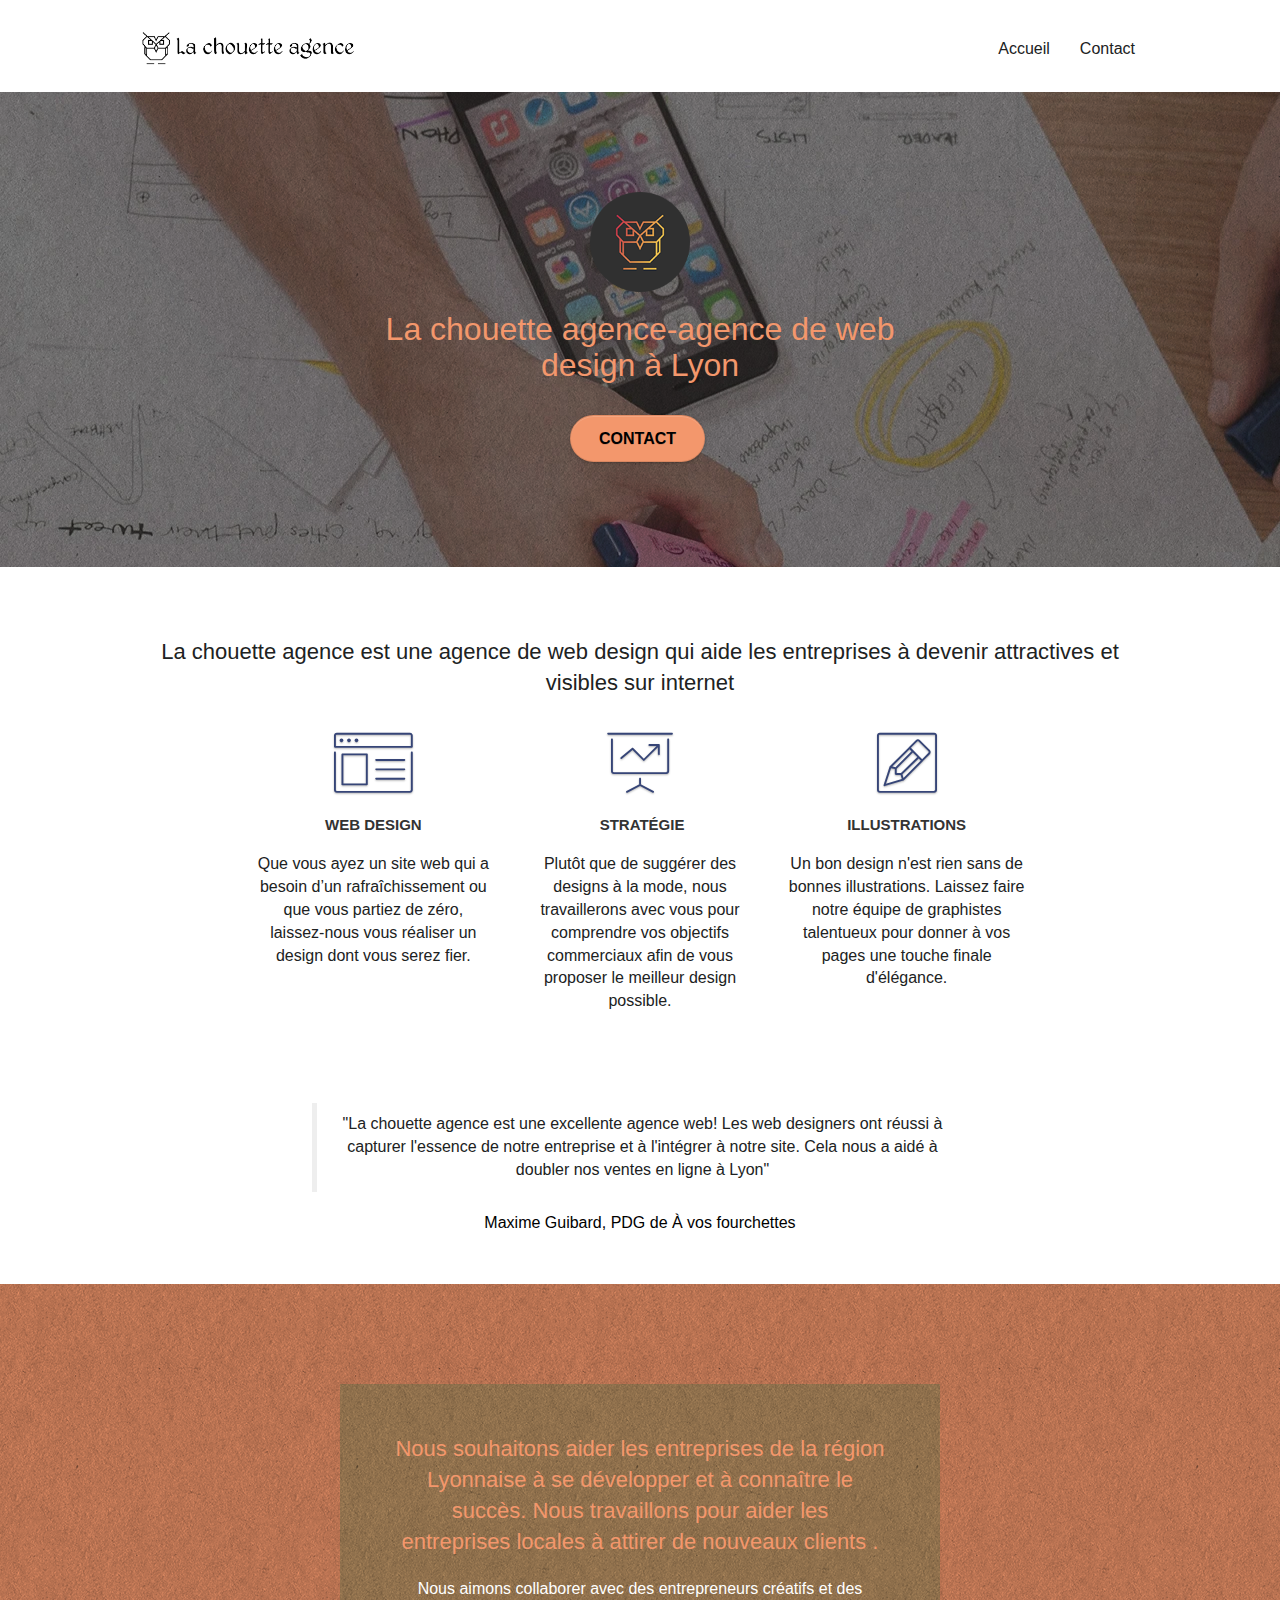
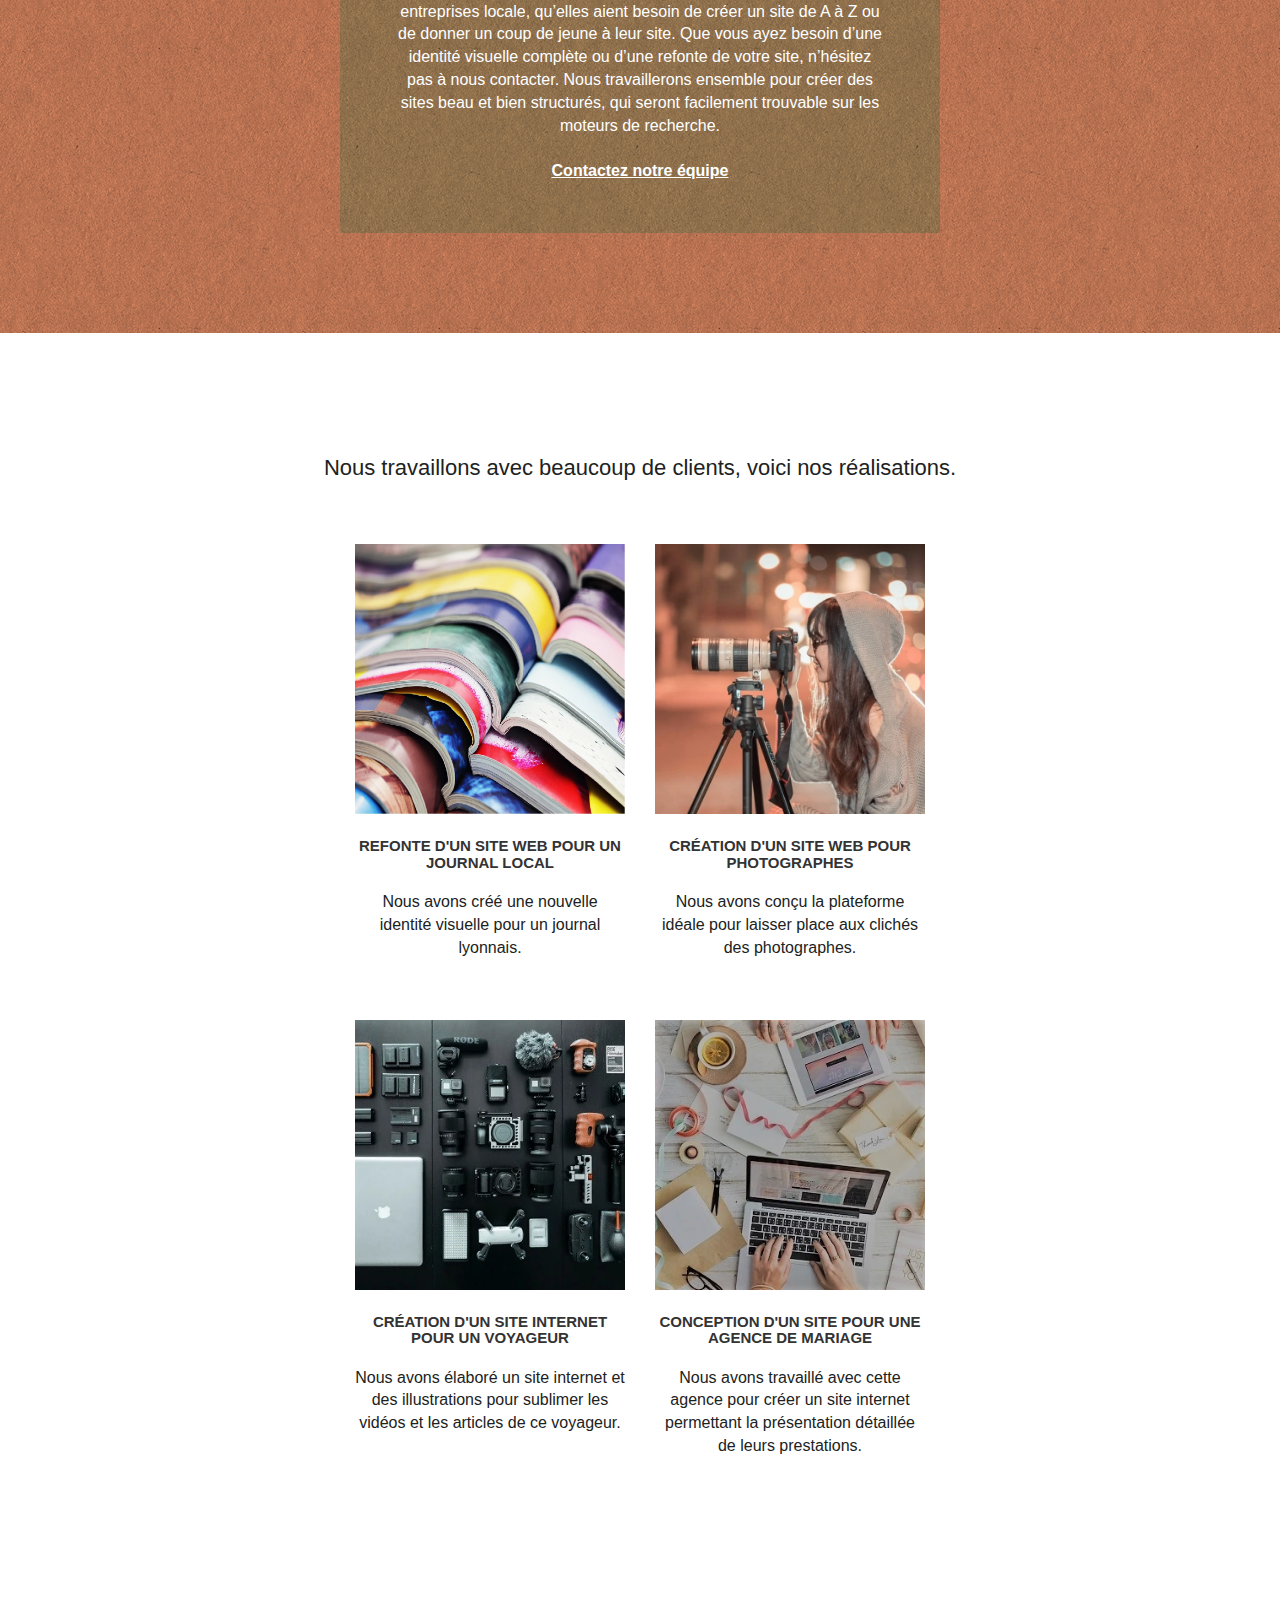
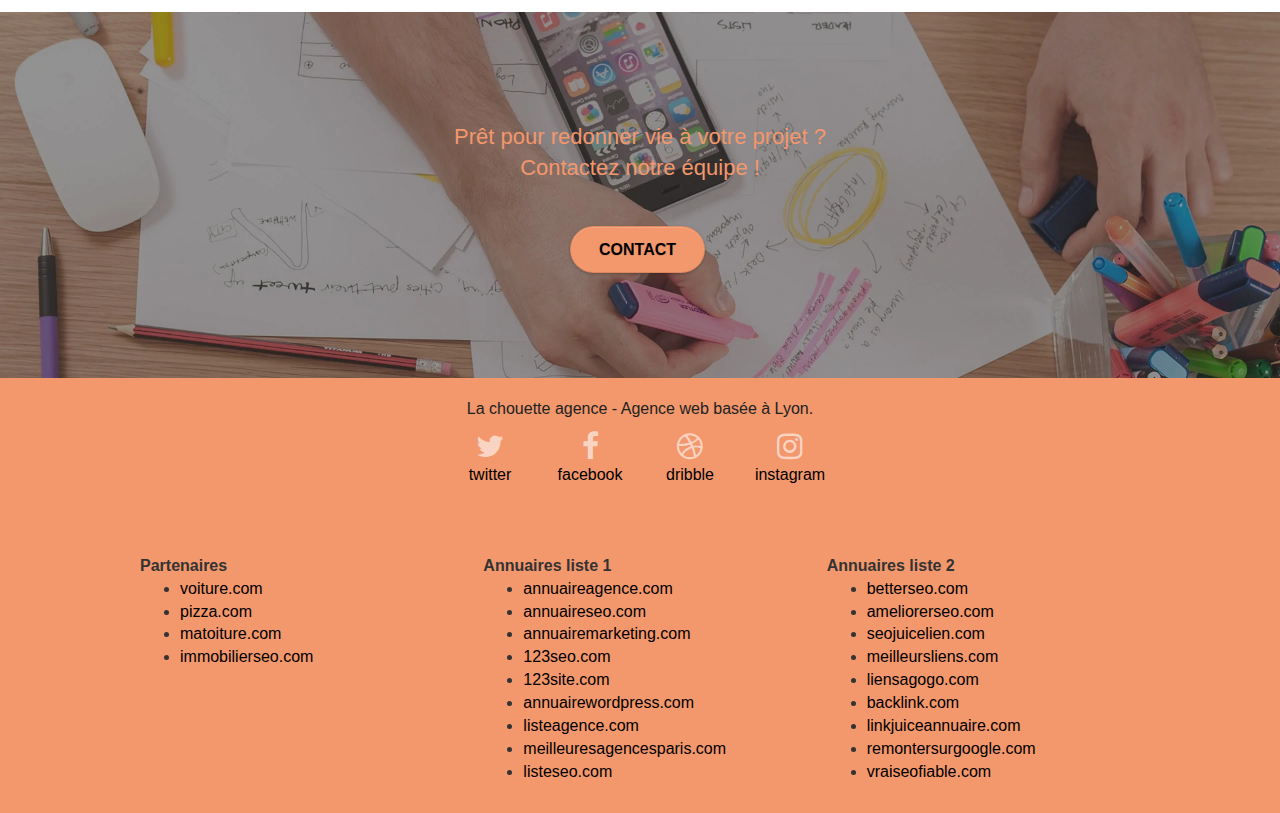
<file: Starting website/index.html>
<!doctype html>
<html lang="fr">
<head>
    <meta charset="utf-8">
    <meta content="seo, google, site web, site internet, agence design Lyon, agence design"
          name="keywords">
    <meta content="La Chouette agence est une agence de web design sur Lyon - Nous vous accompagnons sur la création de votre site afin de booster vos visite et votre chiffre d'affaire" name="description">
    <meta content="width=device-width, initial-scale=1.0, viewport-fit=cover" name="viewport">
    <link href="favicon.jpg" rel="shortcut icon" type="image/png">

    <link href="./css/bootstrap.css" rel="stylesheet" type="text/css">
    <link href="style.css" rel="stylesheet" type="text/css">
    <link href="./css/font-awesome.css" rel="stylesheet" type="text/css">
    <link href="./css/et-line.css" rel="stylesheet" type="text/css">


    <script src="./js/jquery-2.1.0.js"></script>
    <script src="./js/bootstrap.js"></script>
    <script src="./js/blocs.js"></script>
    <script defer src="./js/jquery.touchSwipe.js"></script>
    <script src="./js/gmaps.js"></script>

    <title>La Chouette Agence, agence de web design à Lyon</title>


    <!-- Analytics -->

    <!-- Analytics END -->

</head>
<body>
<!-- Principal conteneur -->
<main class="page-container">

    <!-- bloc-0 -->
    <header class="bloc bgc-white l-bloc " id="bloc-0">
        <div class="container bloc-sm">

            <nav class="navbar row">
                <div class="navbar-header">
                    <a class="navbar-brand" href="index.html"><img alt="logo La Chouette Agence"
                                                                   height="40"
                                                                   src="img/la-chouette-agence.png"/></a>
                    <button class="ui-navbar-toggle navbar-toggle" data-target=".navbar-1" data-toggle="collapse" id="nav-toggle"
                            type="button">
                        <span class="sr-only">Toggle navigation</span><span class="icon-bar"></span><span
                            class="icon-bar"></span><span class="icon-bar"></span>
                    </button>
                </div>
                <div class="collapse navbar-collapse navbar-1 special-dropdown-nav">
                    <ul class="site-navigation nav navbar-nav">
                        <li>
                            <a href="index.html">Accueil</a>
                        </li>
                        <li>
                        </li>
                        <li>
                            <a href="page2.html">Contact</a>
                        </li>
                    </ul>
                </div>
            </nav>
        </div>
    </header>
    <!-- bloc-0 END -->

    <!-- bloc-1-presentation -->
    <section class="bloc bgc-dark-slate-blue bg-banniere d-bloc bg-t-edge bloc-bg-texture texture-paper b-parallax"
             id="bloc-1-hero">
        <div class="container bloc-lg">
            <div class="row tight-width-whitespace">
                <div class="col-sm-12">
                    <img alt=" logo La chouette agence" class="center-block image-resize-mode" src="img/logo.png"
                         width="100"/>
                    <h1 class="text-center hero-bloc-text tc-white ">
                        La chouette agence-agence de web design à Lyon
                    </h1>
                    <div class="text-center">
                        <a class="btn btn-lg btn-clean btn-rd cta-hero btn-atomic-tangerine" href="page2.html"
                           id="cta-hero">Contact</a>
                    </div>
                </div>
            </div>
        </div>
    </section>
    <!-- bloc-1-presentation END -->

    <!-- bloc-2-services -->
    <section class="bloc bgc-white l-bloc" id="bloc-2-services">
        <div class="container bloc-md">
            <div class="row">
                <div class="col-sm-12 text-center">
                    <h2 class="text-center">La chouette agence est une agence de web design qui aide les entreprises à devenir attractives
                        et visibles sur internet</h2>
                </div>
            </div>
            <div class="row voffset-lg med-width-whitespace">
                <div class="col-sm-4">
                    <div class="text-center">
                        <span class="et-icon-browser sm-shadow icon-dark-slate-blue icons icon-lg"></span>
                    </div>
                    <h3 class="mg-md text-center">
                        Web design
                    </h3>
                    <p class="text-center ">
                        Que vous ayez un site web qui a besoin d&rsquo;un rafraîchissement ou que vous partiez de zéro,
                        laissez-nous vous réaliser un design dont vous serez fier.
                    </p>
                </div>
                <div class="col-sm-4">
                    <div class="text-center">
                        <span class="et-icon-presentation sm-shadow icon-dark-slate-blue icons icon-lg"></span>
                    </div>
                    <h3 class="mg-md text-center">
                        &nbsp;Stratégie
                    </h3>
                    <p class="text-center ">
                        Plutôt que de suggérer des designs à la mode, nous travaillerons avec vous pour comprendre vos
                        objectifs commerciaux afin de vous proposer le meilleur design possible.<br>
                    </p>
                </div>
                <div class="col-sm-4">
                    <div class="text-center">
                        <span class="et-icon-edit sm-shadow icon-dark-slate-blue icons icon-lg"></span>
                    </div>
                    <h3 class="mg-md text-center">
                        Illustrations
                    </h3>
                    <p class="text-center ">
                        Un bon design n'est rien sans de bonnes illustrations. Laissez faire notre équipe de graphistes
                        talentueux pour donner à vos pages une touche finale d'élégance.
                    </p>
                </div>
            </div>
            <div class="row voffset-lg voffset">
                <div class="col-xs-12 col-md-8 col-md-offset-2 text-center">
                    <figure>
                        <blockquote>
                            <p>"La chouette agence est une excellente agence web! Les web designers ont réussi à capturer
                                l'essence de notre entreprise et à l'intégrer à notre site. Cela nous a aidé à doubler
                                nos ventes en ligne à Lyon"</p>
                        </blockquote>
						<figcaption>Maxime Guibard, PDG de À vos fourchettes</figcaption>
                    </figure>
                </div>
            </div>
        </div>
    </section>
    <!-- bloc-2-services END -->

    <!-- bloc-3-what-i-do -->
    <section class="bloc tc-white bgc-atomic-tangerine bg-presentation d-bloc bloc-bg-texture texture-paper b-parallax"
             id="bloc-3-what-i-do">
        <div class="container bloc-lg">
            <div class="row tight-width-whitespace black-background">
                <div class="col-sm-12">
                    <h2 class="mg-md text-center tc-white">
                        Nous souhaitons aider les entreprises de la région Lyonnaise à se développer et à connaître le
                        succès. Nous travaillons pour aider les entreprises locales à attirer de nouveaux clients .<br>
                    </h2>
                    <p class="text-center white">
                        Nous aimons collaborer avec des entrepreneurs créatifs et des entreprises locale, qu’elles aient
                        besoin de créer un site de A à Z ou de donner un coup de jeune à leur site. Que vous ayez besoin
                        d’une identité visuelle complète ou d’une refonte de votre site, n’hésitez pas à nous contacter.
                        Nous travaillerons ensemble pour créer des sites beau et bien structurés, qui seront facilement
                        trouvable sur les moteurs de recherche. <br><br><a class="ltc-white bold-link"
                                                                           href="page2.html">Contactez notre
                        équipe</a><br>
                    </p>
                </div>
            </div>
        </div>
    </section>
    <!-- bloc-3-what-i-do END -->

    <!-- bloc-4-portfolio -->
    <section class="bloc bgc-white bg-repeat l-bloc" id="bloc-4-portfolio">
        <div class="container bloc-lg">
            <div class="row">
                <div class="col-sm-12 text-center">
                    <h2>Nous travaillons avec beaucoup de clients, voici nos réalisations.</h2>
                </div>
            </div>
            <div class="row tight-width-whitespace portfolio-row">
                <div class="col-sm-6">
                    <a data-caption="Refonte d'un site web pour un journal local" data-frame="snapshot-lb" data-gallery-id="gallery-1"
                       data-lightbox="img/1.webp" href="#"><img
                            alt="photo journaux empilés"
                            class="img-responsive portfolio-thumb"
                            src="img/1.webp"/></a>
                    <h3 class="mg-md text-center">
                        Refonte d'un site web pour un journal local
                    </h3>
                    <p class="text-center">
                        Nous avons créé une nouvelle identité visuelle pour un journal lyonnais.
                    </p>
                </div>
                <div class="col-sm-6">
                    <a data-caption="Création d'un site web pour photographes" data-frame="snapshot-lb" data-gallery-id="gallery-1"
                       data-lightbox="img/2.webp" href="#"><img
                            alt="femme photographe avec son appareil sur trépied" class="img-responsive portfolio-thumb"
                            src="img/2.webp"/></a>
                    <h3 class="mg-md text-center">
                        Création d'un site web pour photographes
                    </h3>
                    <p class="text-center">
                        Nous avons conçu la plateforme idéale pour laisser place aux clichés des photographes.
                    </p>
                </div>
            </div>
            <div class="row tight-width-whitespace portfolio-row">
                <div class="col-sm-6">
                    <a data-caption="Création d'un site internet pour un voyageur" data-frame="snapshot-lb" data-gallery-id="gallery-1"
                       data-lightbox="img/3.webp" href="#"><img
                            alt="photo équipement photographe de voyage" class="img-responsive portfolio-thumb"
                            src="img/3.webp"/></a>
                    <h3 class="mg-md text-center">
                        Création d'un site internet pour un voyageur
                    </h3>
                    <p class="text-center">
                        Nous avons élaboré un site internet et des illustrations pour sublimer les vidéos et les
                        articles de ce voyageur.
                    </p>
                </div>
                <div class="col-sm-6">
                    <a data-caption="Conception d'un site pour une agence de mariage" data-frame="snapshot-lb" data-gallery-id="gallery-1"
                       data-lightbox="img/4.webp" href="#"><img
                            alt="photo bureau agence de mariage" class="img-responsive portfolio-thumb"
                            src="img/4.webp"/></a>
                    <h3 class="mg-md text-center">
                        Conception d'un site pour une agence de mariage
                    </h3>
                    <p class="text-center">
                        Nous avons travaillé avec cette agence pour créer un site internet permettant la présentation
                        détaillée de leurs prestations.
                    </p>
                </div>
            </div>
        </div>
    </section>
    <!-- bloc-4-portfolio END -->

    <!-- bloc-5-cta -->
    <section class="bloc bgc-dark-slate-blue bg-banniere d-bloc bloc-bg-texture" id="bloc-5-cta">
        <div class="container bloc-lg">
            <div class="row">
                <h2 class="mg-md text-center tc-white">
                    Prêt pour redonner vie à votre projet ?<br>Contactez notre équipe !
                </h2>
                <div class="col-sm-12 text-center">
                    <a class="btn btn-atomic-tangerine btn-clean btn-rd btn-lg cta-hero" href="page2.html">Contact</a>
                </div>
            </div>
        </div>
    </section>
    <!-- bloc-5-cta END -->

    <!-- Footer - bloc-8 -->
    <footer class="bloc bgc-atomic-tangerine d-bloc" id="bloc-8">
        <div class="container bloc-sm">
            <div class="row">
                <div class="col-sm-12">
                    <p class="text-center ">
                        La chouette agence - Agence web basée à Lyon.<br>
                    </p>
                    <div class="row row-no-gutters social">
                        <div class="col-sm-3">
                            <div class="text-center">
                                <a class="social" href="index.html"><span class="fa fa-twitter icon-md"></span><br>twitter</a>
                            </div>
                        </div>
                        <div class="col-sm-3">
                            <div class="text-center">
                                <a class="social" href="index.html"><span class="fa fa-facebook icon-md"></span><br>facebook</a>
                            </div>
                        </div>
                        <div class="col-sm-3">
                            <div class="text-center">
                                <a class="social" href="index.html"><span class="fa fa-dribbble icon-md"></span><br>dribble</a>
                            </div>
                        </div>
                        <div class="col-sm-3">
                            <div class="text-center">
                                <a class="social" href="index.html"><span class="fa fa-instagram icon-md"></span><br>instagram</a>
                            </div>
                        </div>
                        <div class="keywords" style="color:#F3976C;">Agence web à paris, stratégie web, web design,
                            illustrations, design de site web, site web, web, internet, site internet, site
                        </div>
                    </div>
                    <div class="row">
                        <div class="col-sm-4">
                            <b>Partenaires</b>
                            <ul>
                                <li><a href="voiture.com">voiture.com</a></li>
                                <li><a href="pizza.com">pizza.com</a></li>
                                <li><a href="matoiture.com">matoiture.com</a></li>
                                <li><a href="immobilierseo.com">immobilierseo.com</a></li>
                            </ul>
                        </div>
                        <div class="col-sm-4">
                            <b>Annuaires liste 1</b>
                            <ul>
                                <li><a href="annuaireagence.com">annuaireagence.com</a></li>
                                <li><a href="annuaireseo.com">annuaireseo.com</a></li>
                                <li><a href="annuairemarketing.com">annuairemarketing.com</a></li>
                                <li><a href="123seoture.com">123seo.com</a></li>
                                <li><a href="123site.com">123site.com</a></li>
                                <li><a href="annuairewordpress.com">annuairewordpress.com</a></li>
                                <li><a href="listeagence.com">listeagence.com</a></li>
                                <li><a href="meilleuresagencesparis.com">meilleuresagencesparis.com</a></li>
                                <li><a href="listeseo.com">listeseo.com</a></li>
                            </ul>
                        </div>
                        <div class="col-sm-4">
                            <b>Annuaires liste 2</b>
                            <ul>
                                <li><a href="betterseo.com">betterseo.com</a></li>
                                <li><a href="ameliorerseo.com">ameliorerseo.com</a></li>
                                <li><a href="seojuicelien.com">seojuicelien.com</a></li>
                                <li><a href="meilleursliens.com">meilleursliens.com</a></li>
                                <li><a href="liensagogo.com">liensagogo.com</a></li>
                                <li><a href="backlink.com">backlink.com</a></li>
                                <li><a href="linkjuiceannuaire.com">linkjuiceannuaire.com</a></li>
                                <li><a href="remontersurgoogle.com">remontersurgoogle.com</a></li>
                                <li><a href="vraiseofiable.com">vraiseofiable.com</a></li>
                            </ul>
                        </div>
                    </div>
                </div>
            </div>
        </div>
    </footer>
    <!-- Footer - bloc-8 END -->

</main>
<!-- Principal conteneur END -->


</body>
</html>
</file>
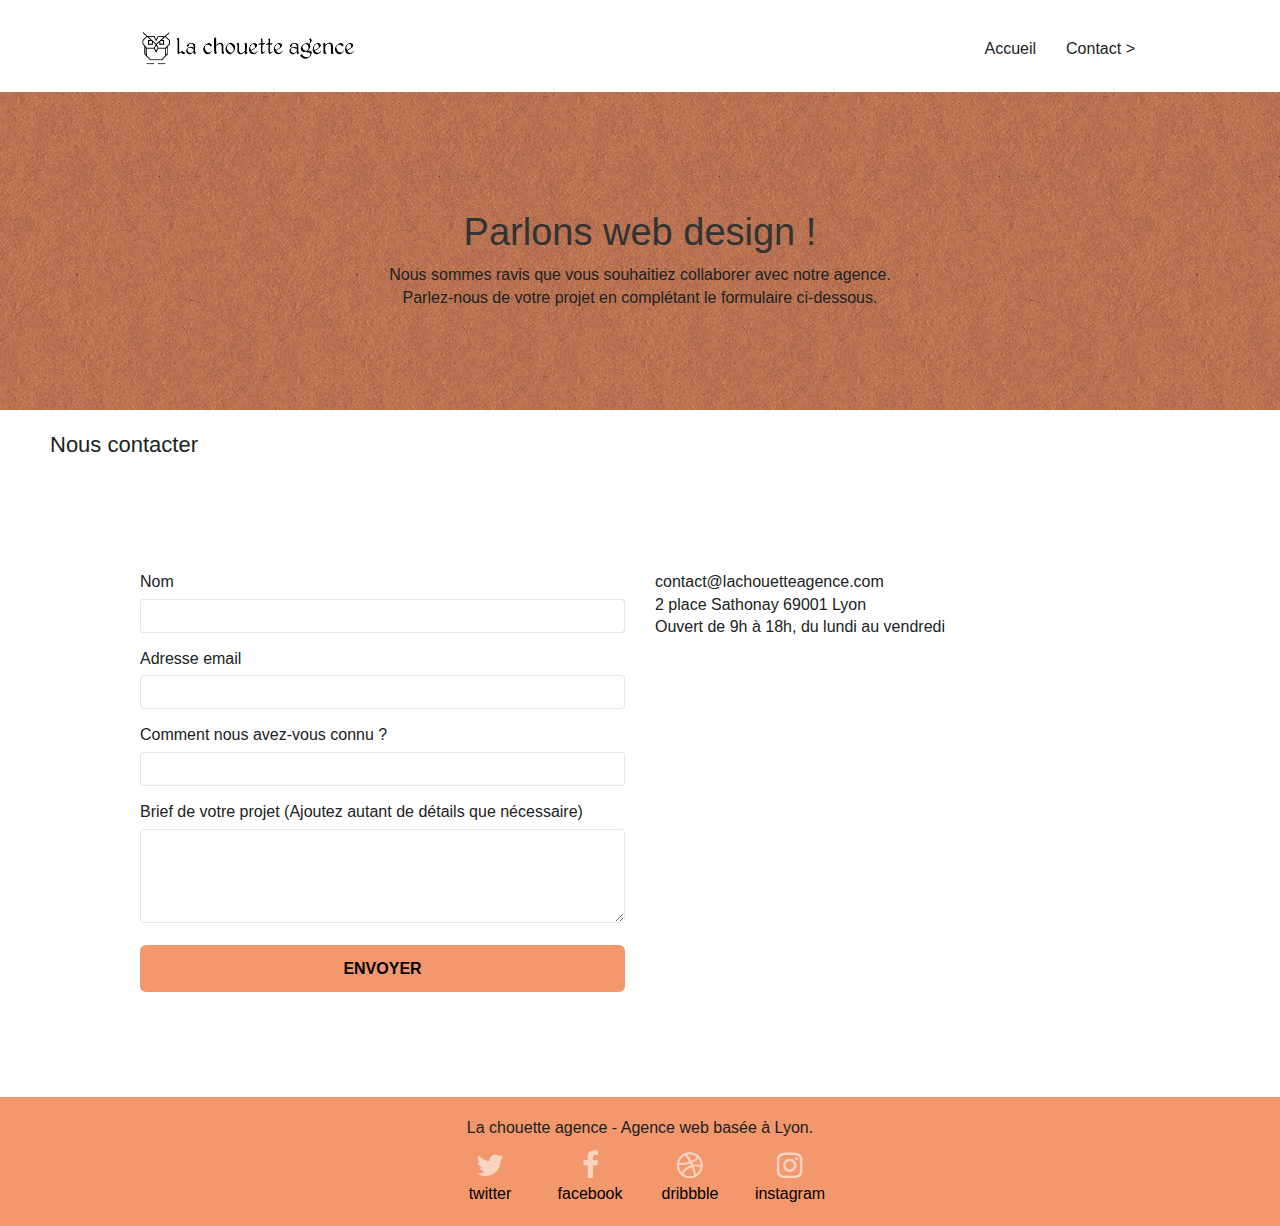
<file: Starting website/page2.html>
<!doctype html>
<html lang="fr">
<head>
    <meta charset="utf-8">
    <meta name="keywords" content="seo, google, site web, site internet, agence design Lyon, agence design">
    <meta name="description" content="Contactez La Chouette Agence, agence de webdesign à Lyon ">
    <meta name="viewport" content="width=device-width, initial-scale=1.0, viewport-fit=cover">
    <link rel="shortcut icon" type="image/png" href="favicon.jpg">
    
	<link rel="stylesheet" type="text/css" href="./css/bootstrap.css">
	<link rel="stylesheet" type="text/css" href="style.css">
	<link rel="stylesheet" type="text/css" href="./css/font-awesome.css">
	<link rel="stylesheet" type="text/css" href="./css/et-line.css">
	
    
	<script src="./js/jquery-2.1.0.js"></script>
	<script src="./js/bootstrap.js"></script>
	<script src="./js/blocs.js"></script>
	<script src="./js/jqBootstrapValidation.js"></script>
	<script src="./js/formHandler.js"></script>
    <title>La Chouette Agence - Contact - agence de webdesign à Lyon</title>

    
<!-- Analytics -->
 
<!-- Analytics END -->
    
</head>
<body>
<!-- Principal conteneur -->
<main class="page-container">
    
<!-- bloc-0 -->
<header class="bloc bgc-white l-bloc " id="bloc-0">
	<div class="container bloc-sm">
		<nav class="navbar row">
			<div class="navbar-header">
				<a class="navbar-brand" href="index.html"><img src="img/la-chouette-agence.png" alt="atlanta web design logo" height="40" /></a>
				<button id="nav-toggle" type="button" class="ui-navbar-toggle navbar-toggle" data-toggle="collapse" data-target=".navbar-1">
					<span class="sr-only">Toggle navigation</span><span class="icon-bar"></span><span class="icon-bar"></span><span class="icon-bar"></span>
				</button>
			</div>
			<div class="collapse navbar-collapse navbar-1 special-dropdown-nav">
				<ul class="site-navigation nav navbar-nav">
					<li>
						<a href="index.html">Accueil</a>
					</li>
					<li>
					</li>
					<li>
						<a href="page2.html">Contact &gt;</a>
					</li>
				</ul>
			</div>
		</nav>
	</div>
</header>
<!-- bloc-0 END -->

<!-- bloc-6 -->
<section class="bloc bg-dots-bg bg-repeat bgc-atomic-tangerine d-bloc bloc-bg-texture texture-paper" id="bloc-6">
	<div class="container bloc-lg">
		<div class="row">
			<div class="col-sm-12">
				<h1 class="text-center hero-bloc-text ">
					Parlons web design !
				</h1>
				<p class="text-center mg-lg  tight-width-whitespace">
					Nous sommes ravis que vous souhaitiez collaborer avec notre agence.<br>
					Parlez-nous de votre projet en complétant le formulaire ci-dessous.
				</p>
			</div>
		</div>
	</div>
</section>
<!-- bloc-6 END -->

<!-- bloc-7 -->
<section class="bloc bgc-white l-bloc" id="bloc-7">
	<h2>Nous contacter</h2>
	<div class="container bloc-lg">
		<div class="row">
			<div class="col-sm-6">
				<form id="form_1">
					<div class="form-group">
						<label for="name">
							Nom
						</label>
						<input id="name" class="form-control" required />
					</div>
					<div class="form-group">
						<label for="email">
							Adresse email
						</label>
						<input id="email" class="form-control" type="email" required />
					</div>
					<div class="form-group">
						<label for="input_504">
							Comment nous avez-vous connu ?
						</label>
						<input class="form-control" type="email" required id="input_504" />
					</div>
					<div class="form-group">
						<label for="message">
							Brief de votre projet (Ajoutez autant de détails que nécessaire)<br>
						</label><textarea id="message" class="form-control" rows="4" cols="50" required></textarea>
					</div> 
					<button class="bloc-button btn btn-lg btn-block cta-hero btn-atomic-tangerine" type="submit">
						<b>Envoyer</b>
					</button>
				</form>
			</div>
			<div class="col-sm-6">
				<p>
					contact@lachouetteagence.com<br>2 place Sathonay 69001 Lyon<br>Ouvert de 9h à 18h, du lundi au vendredi<br>
				</p>
			</div>
		</div>
	</div>
</section>
<!-- bloc-7 END -->

<!-- ScrollToTop Button -->
<a class="bloc-button btn btn-d scrollToTop" onclick="scrollToTarget('1')"><span class="fa fa-chevron-up"></span></a>
<!-- ScrollToTop Button END-->


<!-- Footer - bloc-8 -->
<footer class="bloc bgc-atomic-tangerine d-bloc" id="bloc-8">
	<div class="container bloc-sm">
		<div class="row">
			<div class="col-sm-12">
				<p class="text-center">
					La chouette agence - Agence web basée à Lyon.<br>
				</p>
				<div class="row row-no-gutters social">
					<div class="col-sm-3">
						<div class="text-center">
							<a class="social" href="index.html"><span class="fa fa-twitter icon-md"></span><br>twitter</a>
						</div>
					</div>
					<div class="col-sm-3">
						<div class="text-center">
							<a class="social" href="index.html"><span class="fa fa-facebook icon-md"></span><br>facebook</a>
						</div>
					</div>
					<div class="col-sm-3">
						<div class="text-center">
							<a class="social" href="index.html"><span class="fa fa-dribbble icon-md"></span><br>dribbble</a>
						</div>
					</div>
					<div class="col-sm-3">
						<div class="text-center">
							<a class="social" href="index.html"><span class="fa fa-instagram icon-md"></span><br>instagram</a>
						</div>
					</div>
				</div>
			</div>
		</div>
	</div>
</footer>
<!-- Footer - bloc-8 END -->

</main>
<!-- Principal conteneur END -->
    

</body>
</html>
</file>
<file: Starting website/style.css>
body {
    margin: 0;
    padding: 0;
    background: #FFF;
    font-size: 16px;
    overflow-x: hidden;
    -webkit-font-smoothing: antialiased;
    -moz-osx-font-smoothing: grayscale;
}

a,
button {
    transition: all .3s ease-in-out;
    outline: none!important;
}

a:hover {
    text-decoration: none;
    cursor: pointer;
}

footer a, figcaption{
    color: black!important;
    font-size: 16px;
}


#page-loading-blocs-notifaction {
    position: fixed;
    top: 0;
    bottom: 0;
    width: 100%;
    z-index: 100000;
    background: #FFFFFF url("./img/pageload-spinner.gif") no-repeat center center;
}

.bloc {
    width: 100%;
    clear: both;
    background: 50% 50% no-repeat;
    padding: 0 50px;
    -webkit-background-size: cover;
    -moz-background-size: cover;
    -o-background-size: cover;
    background-size: cover;
    position: relative;
}

.bloc .container {
    padding-left: 0;
    padding-right: 0;
}

.bloc-lg {
    padding: 100px 50px;
}

.bloc-md {
    padding: 50px;
}

.bloc-sm {
    padding: 20px 50px;
}

.bg-center,
.bg-l-edge,
.bg-r-edge,
.bg-t-edge,
.bg-b-edge,
.bg-tl-edge,
.bg-bl-edge,
.bg-tr-edge,
.bg-br-edge,
.bg-repeat {
    -webkit-background-size: auto!important;
    -moz-background-size: auto!important;
    -o-background-size: auto!important;
    background-size: auto!important;
}

.bg-repeat {
    background: repeat;
}

.bg-t-edge {
    background: top no-repeat;
}

.bloc-bg-texture::before {
    content: "";
    background-size: 2px 2px;
    position: absolute;
    top: 0;
    bottom: 0;
    left: 0;
    right: 0;
}

.texture-paper::before {
    background: url("img/texture-paper.png");
    background-size: 280px 280px;
}

.b-parallax {
    background-attachment: fixed;
}



.d-bloc button:hover {
    color: rgba(255, 255, 255, .9);
}

.d-bloc .icon-round,
.d-bloc .icon-square,
.d-bloc .icon-rounded,
.d-bloc .icon-semi-rounded-a,
.d-bloc .icon-semi-rounded-b {
    border-color: rgba(255, 255, 255, .9);
}

.d-bloc .divider-h span {
    border-color: rgba(255, 255, 255, .2);
}

.d-bloc .a-btn,
.d-bloc .navbar a,
.d-bloc .navbar-brand,
.d-bloc a .icon-sm,
.d-bloc a .icon-md,
.d-bloc a .icon-lg,
.d-bloc a .icon-xl,
.d-bloc h1 a,
.d-bloc h2 a,
.d-bloc h3 a,
.d-bloc h4 a,
.d-bloc h5 a,
.d-bloc h6 a,
.d-bloc p a {
    color: rgba(255, 255, 255, .6);
}

.d-bloc .a-btn:hover,
.d-bloc .navbar a:hover,
.d-bloc .navbar-brand:hover,
.d-bloc a:hover .icon-sm,
.d-bloc a:hover .icon-md,
.d-bloc a:hover .icon-lg,
.d-bloc a:hover .icon-xl,
.d-bloc h1 a:hover,
.d-bloc h2 a:hover,
.d-bloc h3 a:hover,
.d-bloc h4 a:hover,
.d-bloc h5 a:hover,
.d-bloc h6 a:hover,
.d-bloc p a:hover {
    color: rgba(255, 255, 255, 1);
}

.d-bloc .navbar-toggle .icon-bar {
    background: rgba(255, 255, 255, 1);
}

.d-bloc .btn-wire,
.d-bloc .btn-wire:hover {
    color: rgba(255, 255, 255, 1);
    border-color: rgba(255, 255, 255, 1);
}

.d-bloc .panel {
    color: rgba(0, 0, 0, .5);
}

.d-bloc .panel button:hover {
    color: rgba(0, 0, 0, .7);
}

.d-bloc .panel {
    border-color: rgba(0, 0, 0, .7);
}

.d-bloc .panel .divider-h span {
    border-color: rgba(0, 0, 0, .1);
}

.d-bloc .panel .a-btn {
    color: rgba(0, 0, 0, .6);
}

.d-bloc .panel .a-btn:hover {
    color: rgba(0, 0, 0, 1);
}

.d-bloc .panel .btn-wire,
.d-bloc .panel .btn-wire:hover {
    color: rgba(0, 0, 0, .7);
    border-color: rgba(0, 0, 0, .3);
}

.d-bloc .panel,
.l-bloc {
    color: rgba(0, 0, 0, .5);
}

.d-bloc .panel button:hover,
.l-bloc button:hover {
    color: rgba(0, 0, 0, .7);
}

.l-bloc .icon-round,
.l-bloc .icon-square,
.l-bloc .icon-rounded,
.l-bloc .icon-semi-rounded-a,
.l-bloc .icon-semi-rounded-b {
    border-color: rgba(0, 0, 0, .7);
}

.d-bloc .panel .divider-h span,
.l-bloc .divider-h span {
    border-color: rgba(0, 0, 0, .1);
}

.d-bloc .panel .a-btn,
.l-bloc .a-btn,
.l-bloc .navbar a,
.l-bloc .navbar-brand,
.l-bloc a .icon-sm,
.l-bloc a .icon-md,
.l-bloc a .icon-lg,
.l-bloc a .icon-xl,
.l-bloc h1 a,
.l-bloc h2 a,
.l-bloc h3 a,
.l-bloc h4 a,
.l-bloc h5 a,
.l-bloc h6 a,
.l-bloc p a {
    color: rgba(0, 0, 0, .6);
}

.d-bloc .panel .a-btn:hover,
.l-bloc .a-btn:hover,
.l-bloc .navbar a:hover,
.l-bloc .navbar-brand:hover,
.l-bloc a:hover .icon-sm,
.l-bloc a:hover .icon-md,
.l-bloc a:hover .icon-lg,
.l-bloc a:hover .icon-xl,
.l-bloc h1 a:hover,
.l-bloc h2 a:hover,
.l-bloc h3 a:hover,
.l-bloc h4 a:hover,
.l-bloc h5 a:hover,
.l-bloc h6 a:hover,
.l-bloc p a:hover {
    color: rgba(0, 0, 0, 1);
}

.l-bloc .navbar-toggle .icon-bar {
    color: rgba(0, 0, 0, .6);
}

.d-bloc .panel .btn-wire,
.d-bloc .panel .btn-wire:hover,
.l-bloc .btn-wire,
.l-bloc .btn-wire:hover {
    color: rgba(0, 0, 0, .7);
    border-color: rgba(0, 0, 0, .3);
}

.voffset {
    margin-top: 30px;
}

.voffset-lg {
    margin-top: 80px;
}

.row-no-gutters {
    margin-right: 0;
    margin-left: 0;
}

.row.row-no-gutters > [class^="col-"],
.row.row-no-gutters > [class*=" col-"] {
    padding-right: 0;
    padding-left: 0;
}

#bloc-1-hero h1 {
    font-size: 32px;
}

.navbar {
    margin-bottom: 0;
    z-index: 1;
}

.navbar-brand {
    height: auto;
    padding: 3px 15px;
    font-size: 25px;

    font-weight: 600;
    line-height: 44px;
}

.navbar-brand img {
    max-height: 200px;
    margin: 0 5px 0 0;
    display: inline;
}

.navbar-brand img[src$=svg] {
    min-width: 100px;
}

.nav-center .navbar-brand img {
    margin: 0;
}

.navbar .nav {
    padding-top: 2px;
    margin-right: -16px;
    float: right;
    z-index: 1;
}

.nav > li {
    float: left;
    margin-top: 4px;
    font-size: 16px;
}

.navbar-nav .open .dropdown-menu > li > a {
    text-align: inherit;
}

.nav > li a:hover,
.nav > li a:focus {
    background: transparent;
}

.navbar-toggle {
    margin: 10px 10px 0 0;
    border: 0;
}

.navbar-toggle:hover {
    background: transparent!important;
}

.navbar-toggle .icon-bar {
    background-color: rgba(0, 0, 0, .5);
    width: 26px;
}

.nav-invert .navbar .nav {
    float: left;
}

.nav-invert .navbar-header,
.nav-invert .navbar-brand {
    float: right;
    position: relative;
    z-index: 2;
}

@media (min-width: 768px) {
    .site-navigation {
        position: absolute;
        top: 50%;
        right: 20px;
        transform: translate(0, -50%);
        -webkit-transform: translateY(-50%);
    }
    .nav > li .dropdown-menu a,
    .nav > li .dropdown-menu a:hover {
        color: #484848;
    }
    .nav-invert .site-navigation {
        left: 0;
        right: 0;
    }
    .nav-center {
        text-align: center;
    }
    .nav-center .navbar-header {
        width: 100%;
    }
    .nav-center .navbar-header,
    .nav-center .navbar-brand,
    .nav-center .nav > li {
        float: none;
        display: inline-block;
    }
    .nav-center .site-navigation {
        position: relative;
        width: 100%;
        right: 0;
        margin-right: 0;
        margin-top: 20px;
    }
    .nav-center.mini-nav .navbar-toggle {
        float: none;
        margin: 10px auto 0;
    }
}

.nav > li > .dropdown a {
    background: none!important;
    display: block;
    padding: 14px 15px;
}

nav .caret {
    margin: 0 5px;
}

.dropdown-menu .dropdown-menu {
    top: -8px;
    left: 100%;
}

.dropdown-menu .dropmenu-flow-right {
    top: 100%;
    left: 0;
    margin-left: -1px;
    border-top-left-radius: 0;
    border-top-right-radius: 0;
}

.dropdown-menu .dropdown span {
    border: 4px solid black;
    border-top-color: transparent;
    border-right-color: transparent;
    border-bottom-color: transparent;
    margin: 6px -5px 0 0!important;
    float: right;
}

.mg-md {
    margin-top: 10px;
    margin-bottom: 20px;
}

.mg-lg {
    margin-top: 10px;
    margin-bottom: 40px;
}

.btn {
    margin: 0 5px 5px 0;
}

.btn.pull-right {
    margin: 0 0 5px 5px;
}

.btn-d,
.btn-d:hover,
.btn-d:focus {
    color: #FFF;
    background: rgba(0, 0, 0, .3);
}

button {
    outline: none!important;
}

.btn-rd {
    border-radius: 40px;
}

.btn-clean {
    border: 1px solid rgba(0, 0, 0, .08);
    border-bottom-color: rgba(0, 0, 0, .1);
    text-shadow: 0 1px 0 rgba(0, 0, 1, .1);
    box-shadow: 0 1px 3px rgba(0, 0, 1, .25), inset 0 1px 0 0 rgba(255, 255, 255, .15);
}

.icon-md {
    font-size: 30px!important;
}

.icon-lg {
    font-size: 60px!important;
}

.sm-shadow {
    text-shadow: 0 1px 2px rgba(0, 0, 0, .3);
}

.panel-sq,
.panel-sq .panel-heading,
.panel-sq .panel-footer {
    border-radius: 0;
}

.panel-rd {
    border-radius: 30px;
}

.panel-rd .panel-heading {
    border-radius: 29px 29px 0 0;
}

.panel-rd .panel-footer {
    border-radius: 0 0 29px 29px;
}

.form-control {
    border-color: rgba(0, 0, 0, .1);
    box-shadow: none;
}

.scrollToTop {
    width: 40px;
    height: 40px;
    position: fixed;
    bottom: 20px;
    right: 20px;
    opacity: 0;
    z-index: 500;
    transition: all .3s ease-in-out;
}

.scrollToTop span {
    margin-top: 6px;
}

.showScrollTop {
    font-size: 14px;
    opacity: 1;
}

a[data-lightbox] {
    position: relative;
    display: block;
    text-align: center;
}

a[data-lightbox]:hover::before {
    content: "+";
    font-family: "HelveticaNeue-Light", "Helvetica Neue Light", "Helvetica Neue", Helvetica, Arial, serif, Verdana;
    font-size: 32px;
    width: 50px;
    height: 50px;
    margin-left: -25px;
    border-radius: 50%;
    background: rgba(0, 0, 0, .6);
    color: #FFF;
    font-weight: 100;
    z-index: 1;
    position: absolute;
    top: 50%;
    transform: translateY(-50%);
    -webkit-transform: translateY(-50%);
}

a[data-lightbox]:hover img {
    opacity: 0.6;
    -webkit-animation-fill-mode: none;
    animation-fill-mode: none;
}

#lightbox-modal {
    display: flex;
    align-items: center;
}

#lightbox-modal .modal-dialog {
    width: 90%;
    max-width: 900px;
    margin: 0 auto 0;
}

#lightbox-modal .modal-dialog img {
    max-height: 90vh;
    margin: 0 auto;
}

.lightbox-caption {
    padding: 20px;
    color: #FFF;
    background: rgba(0, 0, 0, .5);
    position: absolute;
    left: 15px;
    right: 15px;
    bottom: 5px;
}

.close-lightbox {
    color: #FFF;
    font-size: 30px;
    position: absolute;
    top: 20px;
    right: 20px;
    z-index: 20;
    background: rgba(0, 0, 0, .5);
    border: none;
    line-height: 30px;
    padding: 0 9px 5px;
    opacity: 0.3;
}

.close-lightbox:hover,
.next-lightbox:hover,
.prev-lightbox:hover {
    opacity: 1.0;
    color: #FFF;
}

.next-lightbox,
.prev-lightbox {
    font-size: 20px;
    color: rgba(255, 255, 255, .9);
    background: rgba(0, 0, 0, .5);
    transition: all .2s ease-in-out;
    position: absolute;
    top: 45%;
    z-index: 1;
    opacity: 0.4;
}

.next-lightbox {
    padding: 6px 8px 1px 13px;
    right: 25px;
}

.prev-lightbox {
    padding: 6px 13px 1px 10px;
    left: 25px;
}

.snapshot-lb .modal-body {
    padding-bottom: 45px;
}

.snapshot-lb .lightbox-caption {
    padding: 0;
    color: rgba(0, 0, 0, .5);
    background: none;
}

h1,
h2,
h3,
h4,
h5,
h6,
p,
label,
.btn,
a {
    font-family: "helvetica", serif;
    font-weight: 400;
    color: #202222!important;
}

.container {
    max-width: 1000px;
}

.hero-bloc-text {
    font-size: 38px;
}

.hero-bloc-text-sub {
    font-size: 36px;
}

.statement-bloc-text {
    line-height: 26px;
    font-style: italic;
    font-size: 20px;
    text-align: center;
    font-weight: lighter;
    max-width: 520px;
    margin: auto auto auto auto;
}

p {
    font-size: 16px;
}

.tight-width-whitespace {
    max-width: 600px;
    margin: auto auto auto auto;
}

.h1 {
    font-size: 20px;
    font-family: "Open Sans", serif;
}

.cta-hero {
    margin-top: 22px;
    color: #FFFFFF!important;
    text-transform: uppercase;
    padding: 12px 28px 12px 28px;
    font-size: 16px;
    font-weight: 700;
}

.social {
    max-width: 400px;
    margin: auto auto auto auto;
}

h2 {
    font-size: 22px;
    line-height: 1.4em;
}

h3 {
    font-size: 15px;
    text-transform: uppercase;
    font-weight: 700;
    color: #333333!important;
}

.med-width-whitespace {
    max-width: 800px;
    margin: auto auto auto auto;
    box-shadow: 0 0 0 #000000;
}

h1 {
    color: #333333!important;
}

h4 {
    color: #333333!important;
}

.icons {
    margin-bottom: 14px;
    margin-top: 24px;
}

.white {
    color: #FFFFFF!important;
}

.portfolio-thumb {
    margin-bottom: 24px;
}

.portfolio-row {
    margin-bottom: 44px;
    margin-top: 50px;
}

.avatar {
    box-shadow: 0 4px 9px rgba(0, 0, 0, 0.3);
}

.black-background {
    background-color: rgba(165, 147, 99, 0.7);
    padding: 40px 40px 40px 40px;
}

.bold-link {
    font-weight: 900;
    text-decoration: underline!important;
}

.bgc-white {
    background-color: #FFFFFF;
}

.bgc-dark-slate-blue {
    background-color: #364577;
}

.bgc-atomic-tangerine {
    background-color: #F3976C;
}

.tc-white {
    color: #F3976C!important;
}

.btn-atomic-tangerine {
    background: #F3976C;
    color: black!important;
}

.btn-atomic-tangerine:hover {
    background: #c27956!important;
    color: #FFFFFF!important;
}

.ltc-white {
    color: #FFFFFF!important;
}

.ltc-white:hover {
    color: #cccccc!important;
}

.ltc-atomic-tangerine {
    color: #F3976C!important;
}

.ltc-atomic-tangerine:hover {
    color: #c27956!important;
}

.icon-dark-slate-blue {
    color: #364577!important;
    border-color: #364577!important;
}


.bg-banniere {
    background-image: url("img/la-chouette-agence-banniere.webp");
}

.bg-presentation {
    background-image: url("img/image-de-presentation.webp");
}

@media (max-width: 1024px) {
    .bloc {
        padding-left: 20px;
        padding-right: 20px;
    }
    .bloc.full-width-bloc,
    .bloc-tile-2.full-width-bloc .container,
    .bloc-tile-3.full-width-bloc .container,
    .bloc-tile-4.full-width-bloc .container {
        padding-left: 0;
        padding-right: 0;
    }
}

@media (max-width: 992px) and (min-width: 768px) {
    .navbar .nav {
        max-width: 80%
    }
    .nav-center.navbar .nav {
        max-width: 100%
    }
}

@media only screen and (min-device-width: 768px) and (max-device-width: 1024px) and (orientation: landscape) {
    .b-parallax {
        background-attachment: scroll;
    }
}

@media only screen and (min-device-width: 1024px) and (max-device-width: 1366px) and (-webkit-min-device-pixel-ratio: 1.5) {
    .b-parallax {
        background-attachment: scroll;
    }
}

@media (max-width: 991px) {
    .container {
        width: 100%;
    }
    .b-parallax {
        background-attachment: scroll;
    }
    .page-container,
    #hero-bloc {
        overflow-x: hidden;
        position: relative;
    }
    }
    .bloc-group,
    .bloc-group .bloc {
        display: block;
        width: 100%;
    }
    .bloc-fill-screen .fill-bloc-top-edge,
    .bloc-fill-screen .fill-bloc-bottom-edge {
        padding: 0 20px;

    }


@media (max-width: 767px) {
    .page-container {
        overflow-x: hidden;
        position: relative;
    }
    h1,
    h2,
    h3,
    h4,
    h5,
    h6,
    p,
    #disqus_thread {
        padding-left: 10px!important;
        padding-right: 10px!important;
    }
    .b-parallax {
        background-attachment: scroll;
    }
    .navbar .nav {
        padding-top: 0;
        border-top: 1px solid rgba(0, 0, 0, .2);
        float: none!important;
    }
    .navbar.row {
        margin-left: 0;
        margin-right: 0;
    }
    .site-navigation {
        position: inherit;
        transform: none;
        -webkit-transform: none;
        -ms-transform: none;
    }
    .nav > li {
        margin-top: 0;
        border-bottom: 1px solid rgba(0, 0, 0, .1);
        background: rgba(0, 0, 0, .05);
        text-align: left;
        padding-left: 15px;
        width: 100%;
    }
    .nav > li:hover {
        background: rgba(0, 0, 0, .08);
    }
    .dropdown .dropdown a .caret {
        float: none;
        margin: 5px 0 0 10px!important;
        border: 4px solid black;
        border-bottom-color: transparent;
        border-right-color: transparent;
        border-left-color: transparent;
    }
    #hero-bloc .navbar .nav {
        background: rgba(0, 0, 0, .8);
    }
    #hero-bloc .navbar .nav a {
        color: rgba(255, 255, 255, .6);
    }
    .hero {
        padding: 50px 0;
    }
    .hero-nav {
        left: -1px;
        right: -1px;
    }
    .navbar-collapse {
        padding: 0;
        overflow-x: hidden;
        -webkit-box-shadow: none;
        box-shadow: none;
    }
    .navbar-brand img {
        max-height: 40px;
        width: auto;
    }
    .nav-invert .navbar-header {
        float: none;
        width: 100%;
    }
    .nav-invert .navbar-toggle {
        float: left;
        margin-left: 10px;
    }
    .bloc {
        padding-left: 0;
        padding-right: 0;
    }
    .bloc-xxl,
    .bloc-xl,
    .bloc-lg {
        padding: 40px 0;
    }
    .bloc-sm,
    .bloc-md {
        padding-left: 0;
        padding-right: 0;
    }
    .bloc-tile-2 .container,
    .bloc-tile-3 .container,
    .bloc-tile-4 .container,
    .bloc-fill-screen .fill-bloc-top-edge,
    .bloc-fill-screen .fill-bloc-bottom-edge {
        padding-left: 0;
        padding-right: 0;
    }
    .a-block {
        padding: 0 10px;
    }
    .btn-dwn {
        display: none;
    }
    .voffset {
        margin-top: 5px;
    }
    .voffset-md {
        margin-top: 20px;
    }
    .voffset-lg {
        margin-top: 30px;
    }
    form {
        padding: 5px;
    }
    .close-lightbox {
        display: inline-block;
    }
    .blocsapp-device-iphone5 {
        background-size: 216px 425px;
        padding-top: 60px;
        width: 216px;
        height: 425px;
    }
    .blocsapp-device-iphone5 img {
        width: 180px;
        height: 320px;
    }
}

@media (max-width: 400px) {
    .bloc {
        padding-left: 0;
        padding-right: 0;
    }
}

@media (max-width: 767px) {
    .bloc-mob-center-text {
        text-align: center;
    }
}
</file>
<file: Starting website/css/et-line.css>
@font-face {
    font-family: et-line;
    src: url(../fonts/et-line.eot);
    src: url(../fonts/et-line.eot?#iefix) format('embedded-opentype'), url(../fonts/et-line.woff) format('woff'), url(../fonts/et-line.ttf) format('truetype'), url(../fonts/et-line.svg#et-line) format('svg');
    font-weight: 400;
    font-style: normal
}

.et-icon-adjustments,
.et-icon-alarmclock,
.et-icon-anchor,
.et-icon-aperture,
.et-icon-attachment,
.et-icon-bargraph,
.et-icon-basket,
.et-icon-beaker,
.et-icon-bike,
.et-icon-book-open,
.et-icon-briefcase,
.et-icon-browser,
.et-icon-calendar,
.et-icon-camera,
.et-icon-caution,
.et-icon-chat,
.et-icon-circle-compass,
.et-icon-clipboard,
.et-icon-clock,
.et-icon-cloud,
.et-icon-compass,
.et-icon-desktop,
.et-icon-dial,
.et-icon-document,
.et-icon-documents,
.et-icon-download,
.et-icon-dribbble,
.et-icon-edit,
.et-icon-envelope,
.et-icon-expand,
.et-icon-facebook,
.et-icon-flag,
.et-icon-focus,
.et-icon-gears,
.et-icon-genius,
.et-icon-gift,
.et-icon-global,
.et-icon-globe,
.et-icon-googleplus,
.et-icon-grid,
.et-icon-happy,
.et-icon-hazardous,
.et-icon-heart,
.et-icon-hotairballoon,
.et-icon-hourglass,
.et-icon-key,
.et-icon-laptop,
.et-icon-layers,
.et-icon-lifesaver,
.et-icon-lightbulb,
.et-icon-linegraph,
.et-icon-linkedin,
.et-icon-lock,
.et-icon-magnifying-glass,
.et-icon-map,
.et-icon-map-pin,
.et-icon-megaphone,
.et-icon-mic,
.et-icon-mobile,
.et-icon-newspaper,
.et-icon-notebook,
.et-icon-paintbrush,
.et-icon-paperclip,
.et-icon-pencil,
.et-icon-phone,
.et-icon-picture,
.et-icon-pictures,
.et-icon-piechart,
.et-icon-presentation,
.et-icon-pricetags,
.et-icon-printer,
.et-icon-profile-female,
.et-icon-profile-male,
.et-icon-puzzle,
.et-icon-quote,
.et-icon-recycle,
.et-icon-refresh,
.et-icon-ribbon,
.et-icon-rss,
.et-icon-sad,
.et-icon-scissors,
.et-icon-scope,
.et-icon-search,
.et-icon-shield,
.et-icon-speedometer,
.et-icon-strategy,
.et-icon-streetsign,
.et-icon-tablet,
.et-icon-target,
.et-icon-telescope,
.et-icon-toolbox,
.et-icon-tools,
.et-icon-tools-2,
.et-icon-trophy,
.et-icon-tumblr,
.et-icon-twitter,
.et-icon-upload,
.et-icon-video,
.et-icon-wallet,
.et-icon-wine {
    font-family: et-line;
    speak: none;
    font-style: normal;
    font-weight: 400;
    font-variant: normal;
    text-transform: none;
    line-height: 1;
    -webkit-font-smoothing: antialiased;
    -moz-osx-font-smoothing: grayscale;
    display: inline-block
}

.et-icon-mobile:before {
    content: "\e000"
}

.et-icon-laptop:before {
    content: "\e001"
}

.et-icon-desktop:before {
    content: "\e002"
}

.et-icon-tablet:before {
    content: "\e003"
}

.et-icon-phone:before {
    content: "\e004"
}

.et-icon-document:before {
    content: "\e005"
}

.et-icon-documents:before {
    content: "\e006"
}

.et-icon-search:before {
    content: "\e007"
}

.et-icon-clipboard:before {
    content: "\e008"
}

.et-icon-newspaper:before {
    content: "\e009"
}

.et-icon-notebook:before {
    content: "\e00a"
}

.et-icon-book-open:before {
    content: "\e00b"
}

.et-icon-browser:before {
    content: "\e00c"
}

.et-icon-calendar:before {
    content: "\e00d"
}

.et-icon-presentation:before {
    content: "\e00e"
}

.et-icon-picture:before {
    content: "\e00f"
}

.et-icon-pictures:before {
    content: "\e010"
}

.et-icon-video:before {
    content: "\e011"
}

.et-icon-camera:before {
    content: "\e012"
}

.et-icon-printer:before {
    content: "\e013"
}

.et-icon-toolbox:before {
    content: "\e014"
}

.et-icon-briefcase:before {
    content: "\e015"
}

.et-icon-wallet:before {
    content: "\e016"
}

.et-icon-gift:before {
    content: "\e017"
}

.et-icon-bargraph:before {
    content: "\e018"
}

.et-icon-grid:before {
    content: "\e019"
}

.et-icon-expand:before {
    content: "\e01a"
}

.et-icon-focus:before {
    content: "\e01b"
}

.et-icon-edit:before {
    content: "\e01c"
}

.et-icon-adjustments:before {
    content: "\e01d"
}

.et-icon-ribbon:before {
    content: "\e01e"
}

.et-icon-hourglass:before {
    content: "\e01f"
}

.et-icon-lock:before {
    content: "\e020"
}

.et-icon-megaphone:before {
    content: "\e021"
}

.et-icon-shield:before {
    content: "\e022"
}

.et-icon-trophy:before {
    content: "\e023"
}

.et-icon-flag:before {
    content: "\e024"
}

.et-icon-map:before {
    content: "\e025"
}

.et-icon-puzzle:before {
    content: "\e026"
}

.et-icon-basket:before {
    content: "\e027"
}

.et-icon-envelope:before {
    content: "\e028"
}

.et-icon-streetsign:before {
    content: "\e029"
}

.et-icon-telescope:before {
    content: "\e02a"
}

.et-icon-gears:before {
    content: "\e02b"
}

.et-icon-key:before {
    content: "\e02c"
}

.et-icon-paperclip:before {
    content: "\e02d"
}

.et-icon-attachment:before {
    content: "\e02e"
}

.et-icon-pricetags:before {
    content: "\e02f"
}

.et-icon-lightbulb:before {
    content: "\e030"
}

.et-icon-layers:before {
    content: "\e031"
}

.et-icon-pencil:before {
    content: "\e032"
}

.et-icon-tools:before {
    content: "\e033"
}

.et-icon-tools-2:before {
    content: "\e034"
}

.et-icon-scissors:before {
    content: "\e035"
}

.et-icon-paintbrush:before {
    content: "\e036"
}

.et-icon-magnifying-glass:before {
    content: "\e037"
}

.et-icon-circle-compass:before {
    content: "\e038"
}

.et-icon-linegraph:before {
    content: "\e039"
}

.et-icon-mic:before {
    content: "\e03a"
}

.et-icon-strategy:before {
    content: "\e03b"
}

.et-icon-beaker:before {
    content: "\e03c"
}

.et-icon-caution:before {
    content: "\e03d"
}

.et-icon-recycle:before {
    content: "\e03e"
}

.et-icon-anchor:before {
    content: "\e03f"
}

.et-icon-profile-male:before {
    content: "\e040"
}

.et-icon-profile-female:before {
    content: "\e041"
}

.et-icon-bike:before {
    content: "\e042"
}

.et-icon-wine:before {
    content: "\e043"
}

.et-icon-hotairballoon:before {
    content: "\e044"
}

.et-icon-globe:before {
    content: "\e045"
}

.et-icon-genius:before {
    content: "\e046"
}

.et-icon-map-pin:before {
    content: "\e047"
}

.et-icon-dial:before {
    content: "\e048"
}

.et-icon-chat:before {
    content: "\e049"
}

.et-icon-heart:before {
    content: "\e04a"
}

.et-icon-cloud:before {
    content: "\e04b"
}

.et-icon-upload:before {
    content: "\e04c"
}

.et-icon-download:before {
    content: "\e04d"
}

.et-icon-target:before {
    content: "\e04e"
}

.et-icon-hazardous:before {
    content: "\e04f"
}

.et-icon-piechart:before {
    content: "\e050"
}

.et-icon-speedometer:before {
    content: "\e051"
}

.et-icon-global:before {
    content: "\e052"
}

.et-icon-compass:before {
    content: "\e053"
}

.et-icon-lifesaver:before {
    content: "\e054"
}

.et-icon-clock:before {
    content: "\e055"
}

.et-icon-aperture:before {
    content: "\e056"
}

.et-icon-quote:before {
    content: "\e057"
}

.et-icon-scope:before {
    content: "\e058"
}

.et-icon-alarmclock:before {
    content: "\e059"
}

.et-icon-refresh:before {
    content: "\e05a"
}

.et-icon-happy:before {
    content: "\e05b"
}

.et-icon-sad:before {
    content: "\e05c"
}

.et-icon-facebook:before {
    content: "\e05d"
}

.et-icon-twitter:before {
    content: "\e05e"
}

.et-icon-googleplus:before {
    content: "\e05f"
}

.et-icon-rss:before {
    content: "\e060"
}

.et-icon-tumblr:before {
    content: "\e061"
}

.et-icon-linkedin:before {
    content: "\e062"
}

.et-icon-dribbble:before {
    content: "\e063"
}
</file>
